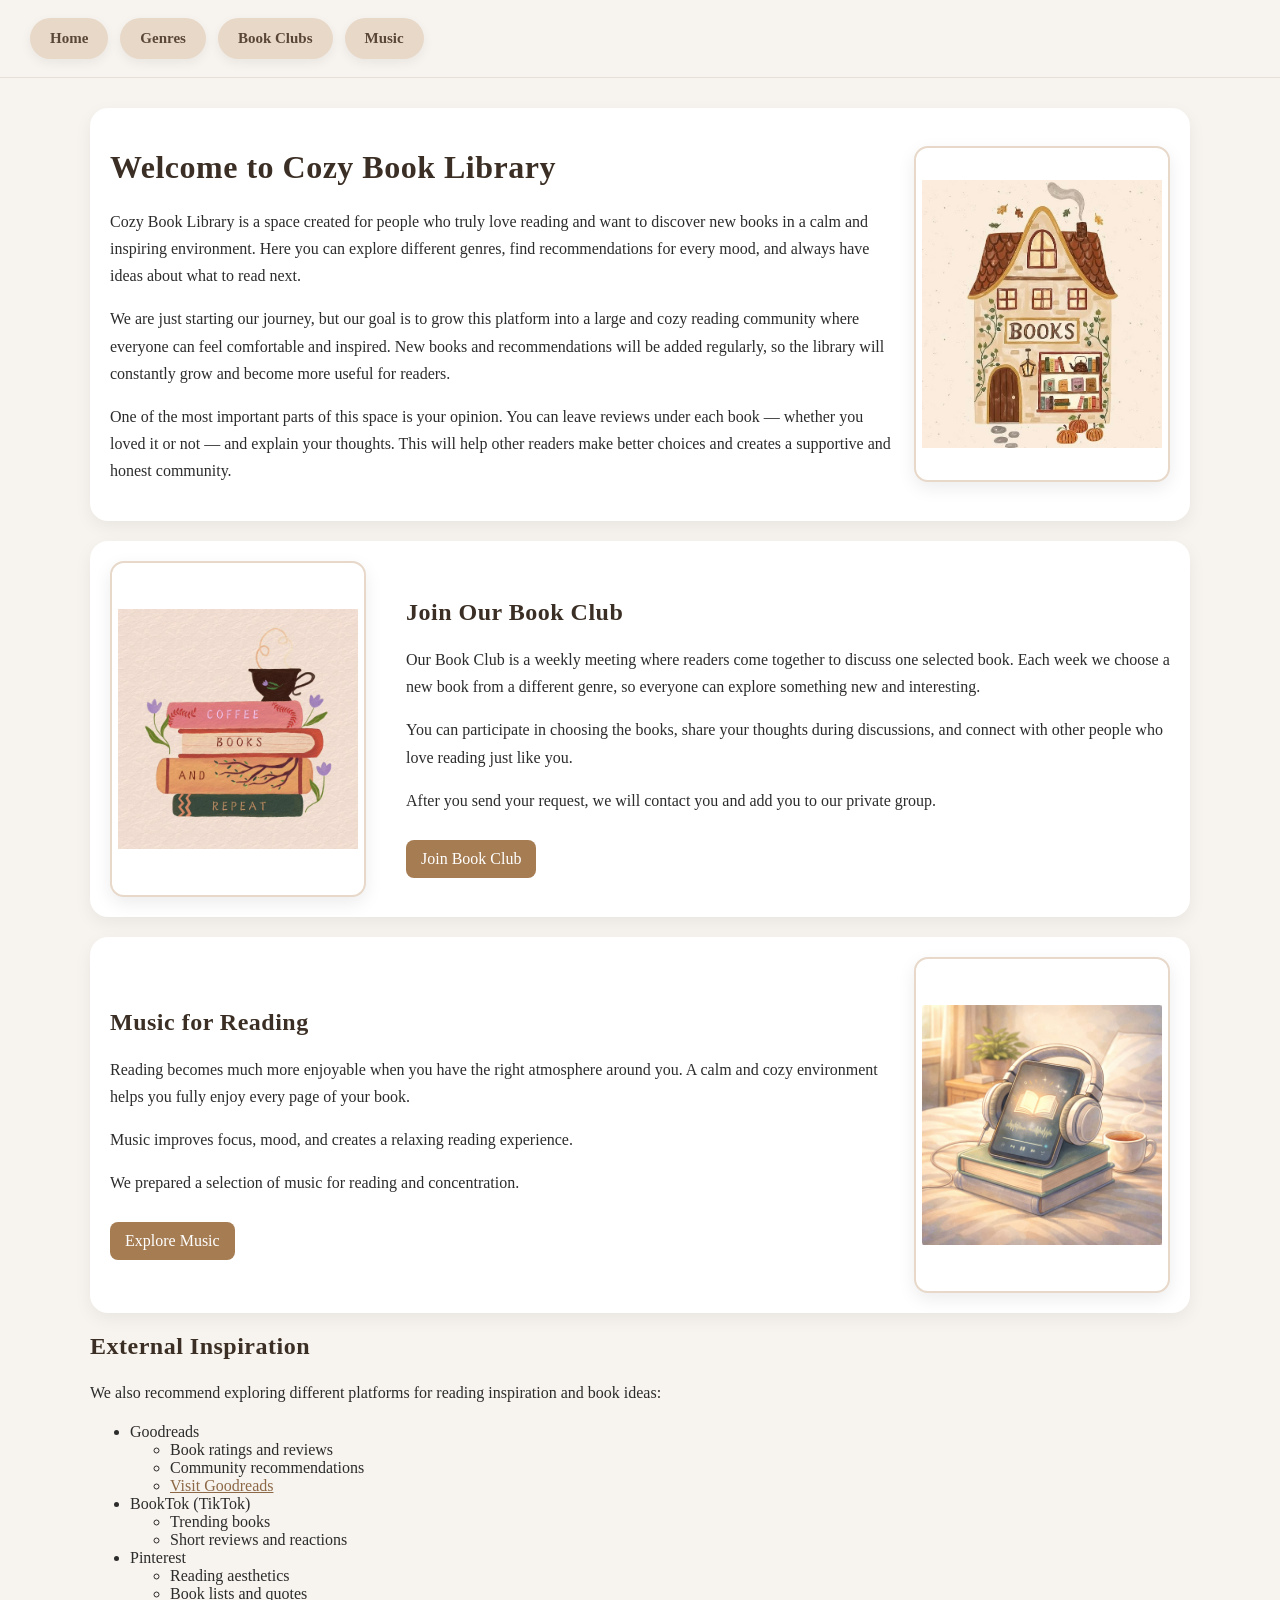
<file: index.html>
<!DOCTYPE html>
<html lang="en">
<head>
<meta charset="UTF-8">
<meta name="viewport" content="width=device-width, initial-scale=1.0">

<title>Cozy Book Library</title>

<link rel="stylesheet" href="style.css">
</head>

<body>

<!-- NAVIGATION -->
<nav class="navbar">
  <a class="nav-btn" href="index.html">Home</a>
  <a class="nav-btn" href="genres.html">Genres</a>
  <a class="nav-btn" href="clubs.html">Book Clubs</a>
  <a class="nav-btn" href="music.html">Music</a>
</nav>

<div class="container">

<!-- ===== FIRST BLOCK ===== -->
<div class="book-card">

  <div style="flex:1;">
    <h1>Welcome to Cozy Book Library</h1>

    <p>
      Cozy Book Library is a space created for people who truly love reading and want to discover new books in a calm and inspiring environment. 
      Here you can explore different genres, find recommendations for every mood, and always have ideas about what to read next.
    </p>

    <p>
      We are just starting our journey, but our goal is to grow this platform into a large and cozy reading community where everyone can feel comfortable and inspired. 
      New books and recommendations will be added regularly, so the library will constantly grow and become more useful for readers.
    </p>

    <p>
      One of the most important parts of this space is your opinion. 
      You can leave reviews under each book — whether you loved it or not — and explain your thoughts. 
      This will help other readers make better choices and creates a supportive and honest community.
    </p>
  </div>

  <img src="images/home.jpg" alt="Reading cozy atmosphere">

</div>


<!-- ===== SECOND BLOCK ===== -->
<div class="book-card">

  <img src="images/bookclub-home.jpg" alt="Book club meeting">

  <div style="flex:1; margin-left:20px;">

    <h2>Join Our Book Club</h2>

    <p>
      Our Book Club is a weekly meeting where readers come together to discuss one selected book. 
      Each week we choose a new book from a different genre, so everyone can explore something new and interesting.
    </p>

    <p>
      You can participate in choosing the books, share your thoughts during discussions, and connect with other people who love reading just like you.
    </p>

    <p>
      After you send your request, we will contact you and add you to our private group.
    </p>

    <a href="clubs.html" class="btn">
      Join Book Club
    </a>

  </div>

</div>


<!-- ===== THIRD BLOCK ===== -->
<div class="book-card">

  <div style="flex:1;">

    <h2>Music for Reading</h2>

    <p>
      Reading becomes much more enjoyable when you have the right atmosphere around you. A calm and cozy environment helps you fully enjoy every page of your book.
    </p>

    <p>
      Music improves focus, mood, and creates a relaxing reading experience.
    </p>

    <p>
      We prepared a selection of music for reading and concentration.
    </p>

    <a href="music.html" class="btn">
      Explore Music
    </a>

  </div>

  <img src="images/music.jpg" alt="Reading music">

</div>


<!-- ===== EXTERNAL INSPIRATION BLOCK ===== -->
<div class="inspiration-box">

  <h2>External Inspiration</h2>

  <p>
    We also recommend exploring different platforms for reading inspiration and book ideas:
  </p>

  <ul class="inspiration-list">

    <li>Goodreads
      <ul>
        <li>Book ratings and reviews</li>
        <li>Community recommendations</li>
        <li><a href="https://www.goodreads.com" target="_blank">Visit Goodreads</a></li>
      </ul>
    </li>

    <li>BookTok (TikTok)
      <ul>
        <li>Trending books</li>
        <li>Short reviews and reactions</li>
      </ul>
    </li>

    <li>Pinterest
      <ul>
        <li>Reading aesthetics</li>
        <li>Book lists and quotes</li>
      </ul>
    </li>

  </ul>

</div>
</file>
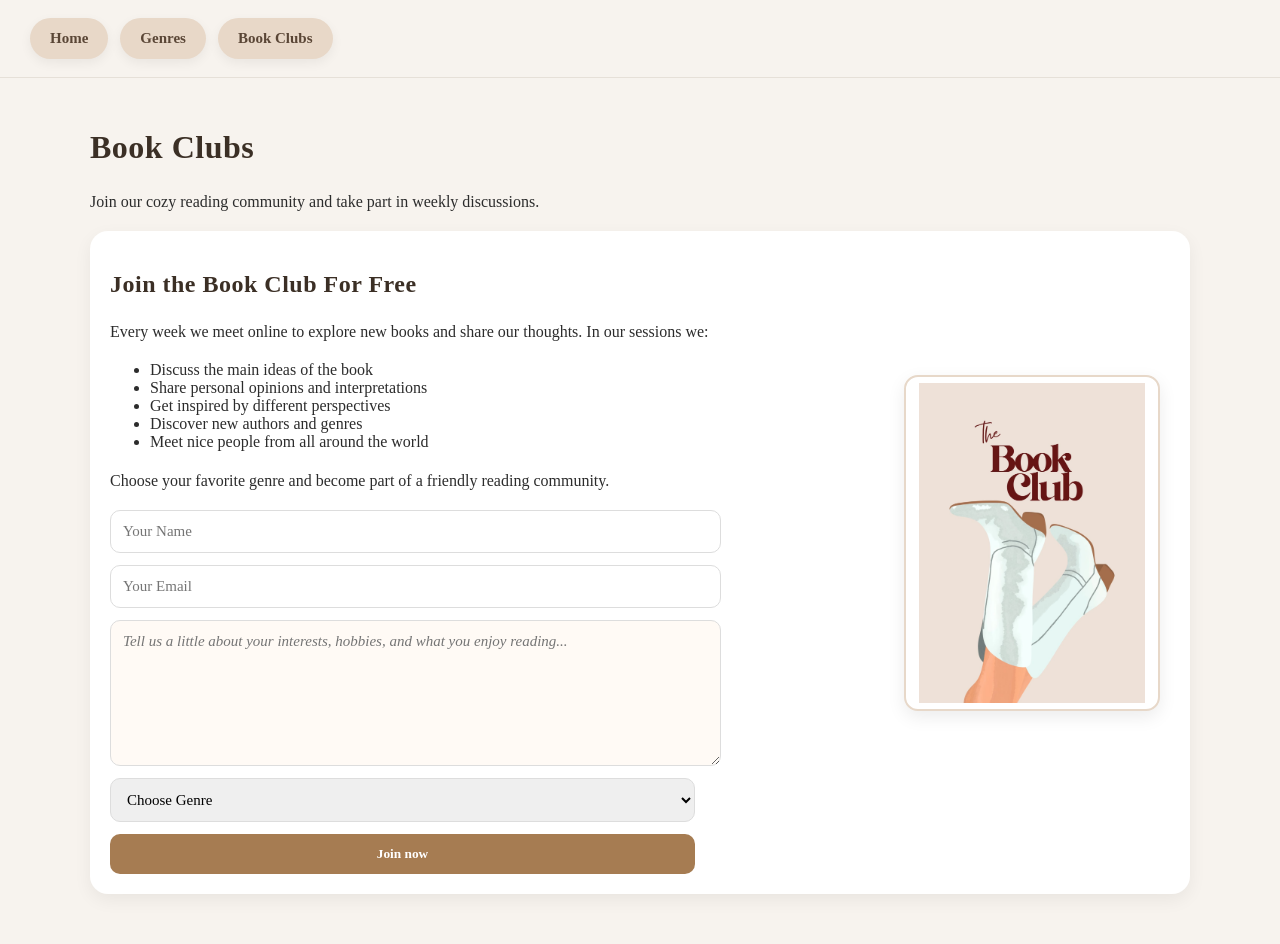
<file: clubs.html>
<!DOCTYPE html>
<html lang="en">
<head>
<meta charset="UTF-8">
<title>Book Clubs</title>

<link rel="stylesheet" href="style.css">
</head>

<body>

<nav class="navbar">
  <a href="index.html">Home</a>
  <a href="genres.html">Genres</a>
  <a href="clubs.html">Book Clubs</a>
</nav>

<div class="container">

<h1>Book Clubs</h1>

<p>
Join our cozy reading community and take part in weekly discussions.
</p>

<!-- BLOCK WITH IMAGE -->
<div class="book-card">

  <div style="flex:1;">

    <h2>Join the Book Club For Free</h2>

  <p>
Every week we meet online to explore new books and share our thoughts.
In our sessions we:
</p>
<ul class="club-list">
  <li>Discuss the main ideas of the book</li>
  <li>Share personal opinions and interpretations</li>
  <li>Get inspired by different perspectives</li>
  <li>Discover new authors and genres</li>
  <li>Meet nice people from all around the world</li>
</ul>
    <p>
      Choose your favorite genre and become part of a friendly reading community.
    </p>

    <!-- FORM (FIXED) -->
    <form onsubmit="event.preventDefault(); alert('Your request has been sent! We will contact you soon via email and add you to our private Telegram group.');"
      style="display:flex;flex-direction:column;gap:12px;width:100%;max-width:650px;margin-top:15px;">

      <input type="text" placeholder="Your Name" required
        style="width:90%;padding:12px;border-radius:10px;border:1px solid #ddd;
        font-family: Georgia, serif;font-size:15px;">

      <input type="email" placeholder="Your Email" required
        style="width:90%;padding:12px;border-radius:10px;border:1px solid #ddd;
        font-family: Georgia, serif;font-size:15px;">

      <textarea placeholder="Tell us a little about your interests, hobbies, and what you enjoy reading..." required
        style="width:90%;padding:12px;border-radius:10px;border:1px solid #ddd;
        font-family: Georgia, serif;font-size:15px;
        min-height:120px;resize:vertical;"></textarea>

      <select required
        style="width:90%;padding:12px;border-radius:10px;border:1px solid #ddd;
        font-family: Georgia, serif;font-size:15px;">
        <option value="">Choose Genre</option>
        <option>Fantasy</option>
        <option>Romance</option>
        <option>Self-Growth</option>
        <option>Non-Fiction</option>
      </select>

      <button type="submit"
        style="width:90%;padding:12px 16px;background:#a67c52;color:white;border:none;
        border-radius:10px;cursor:pointer;font-family:Georgia, serif;">
        Join now
      </button>

    </form>

  </div>

  <!-- IMAGE -->
  <img src="images/bookclub.jpg" alt="Book club reading"
style="transform: translate(-10px, -20px);">

</div>

</div>

</body>
</html>
</file>
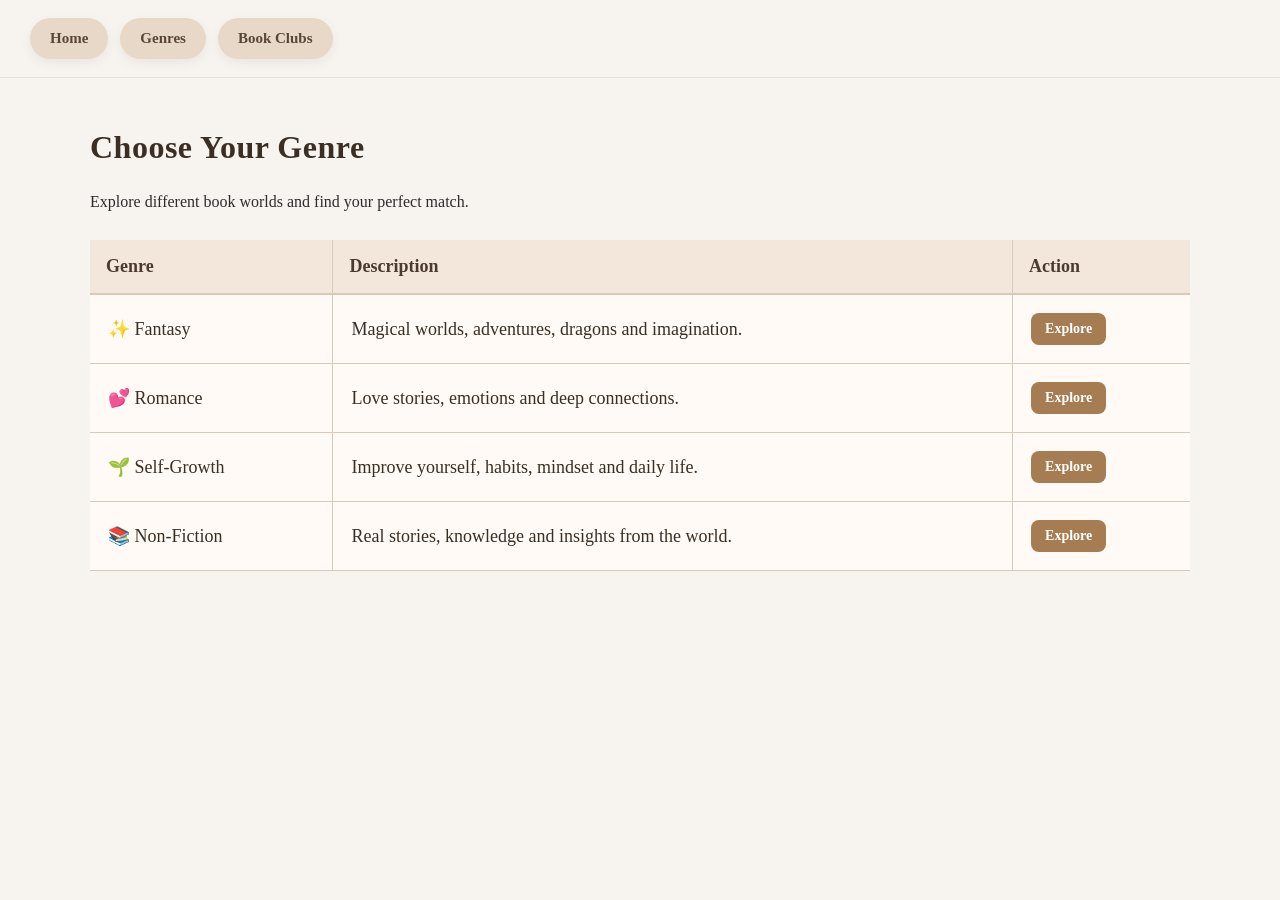
<file: genres.html>
<!DOCTYPE html>
<html lang="en">
<head>
<meta charset="UTF-8">
<title>Genres</title>
<link rel="stylesheet" href="style.css">
</head>

<body>

<nav class="navbar">
  <a href="index.html">Home</a>
  <a href="genres.html">Genres</a>
  <a href="clubs.html">Book Clubs</a>
</nav>

<div class="container">

  <h1>Choose Your Genre</h1>
  <p>Explore different book worlds and find your perfect match.</p>

  <!-- TABLE -->
  <table class="genre-table">

    <tr>
      <th>Genre</th>
      <th>Description</th>
      <th>Action</th>
    </tr>

    <tr>
      <td>✨ Fantasy</td>
      <td>Magical worlds, adventures, dragons and imagination.</td>
      <td><a href="fantasy.html">Explore</a></td>
    </tr>

    <tr>
      <td>💕 Romance</td>
      <td>Love stories, emotions and deep connections.</td>
      <td><a href="romance.html">Explore</a></td>
    </tr>

    <tr>
      <td>🌱 Self-Growth</td>
      <td>Improve yourself, habits, mindset and daily life.</td>
      <td><a href="self-growth.html">Explore</a></td>
    </tr>

    <tr>
      <td>📚 Non-Fiction</td>
      <td>Real stories, knowledge and insights from the world.</td>
      <td><a href="non-fiction.html">Explore</a></td>
    </tr>

  </table>

</div>

</body>
</html>
</file>
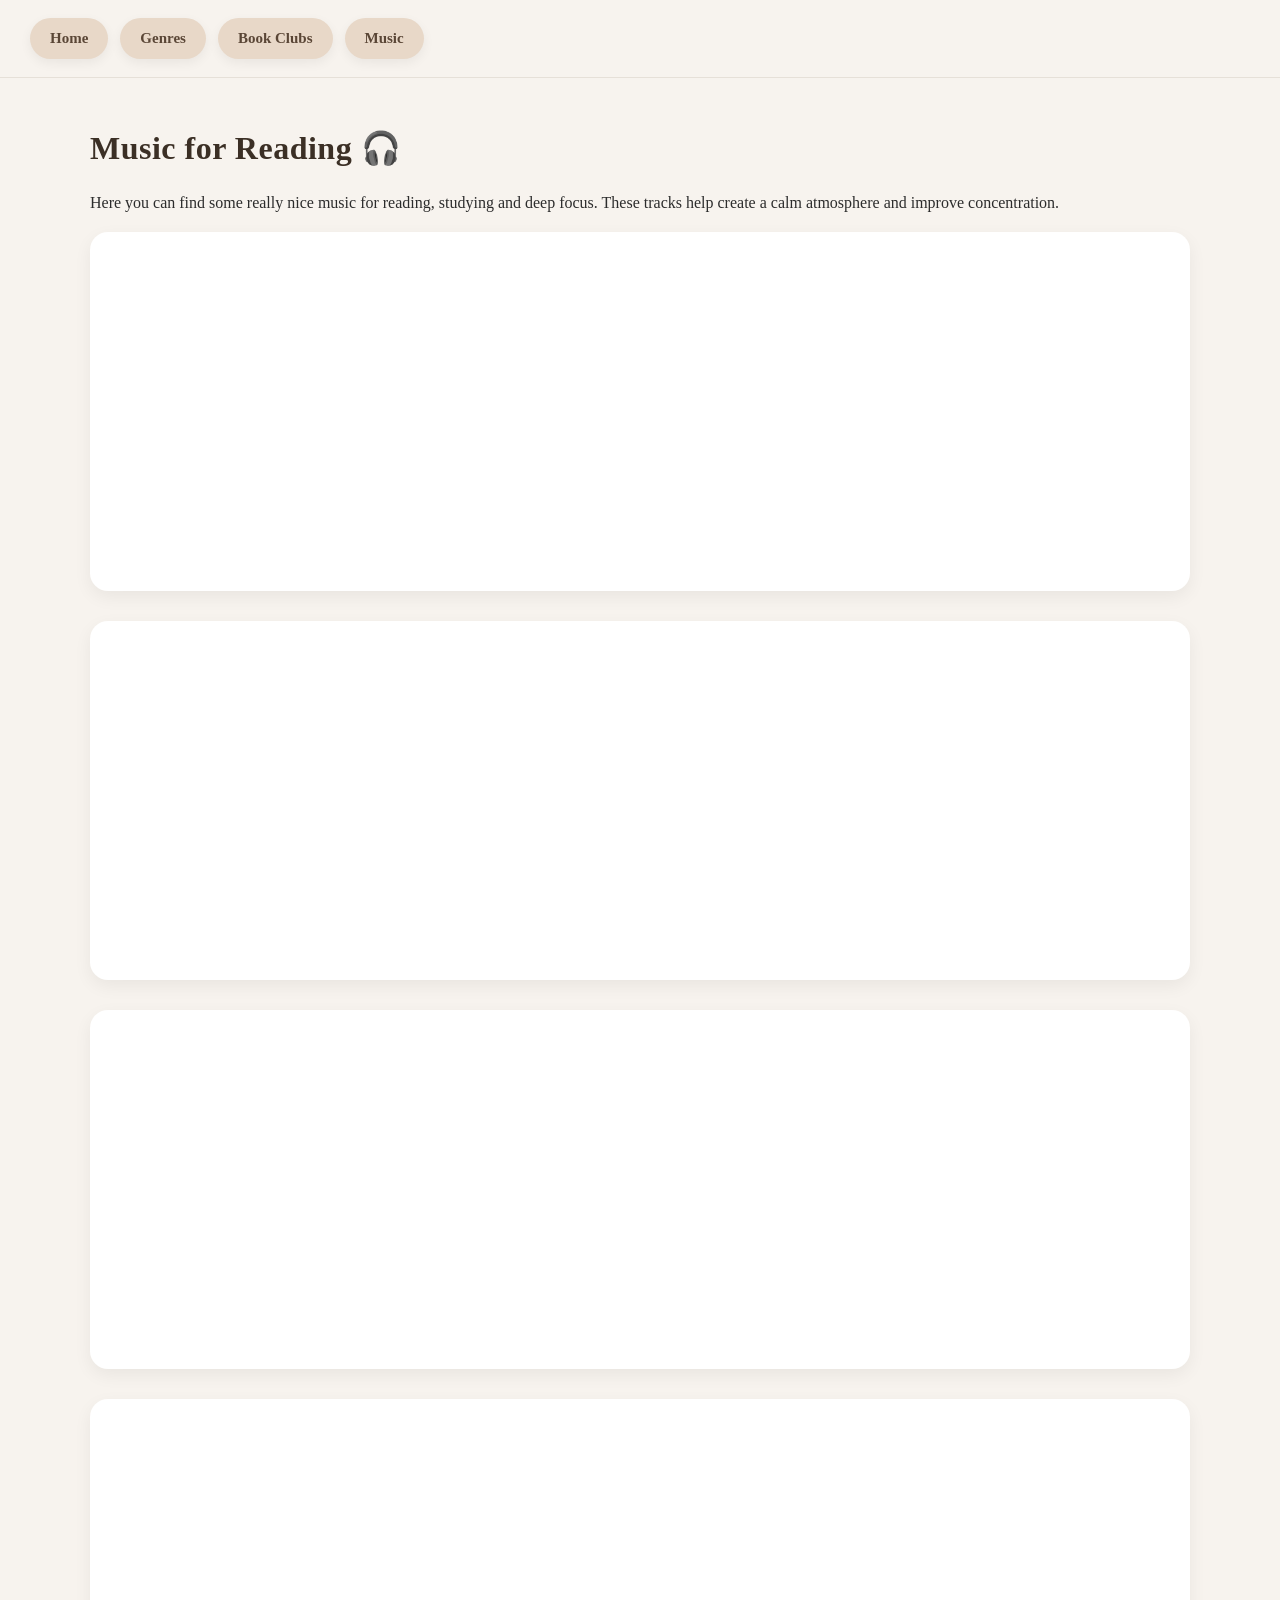
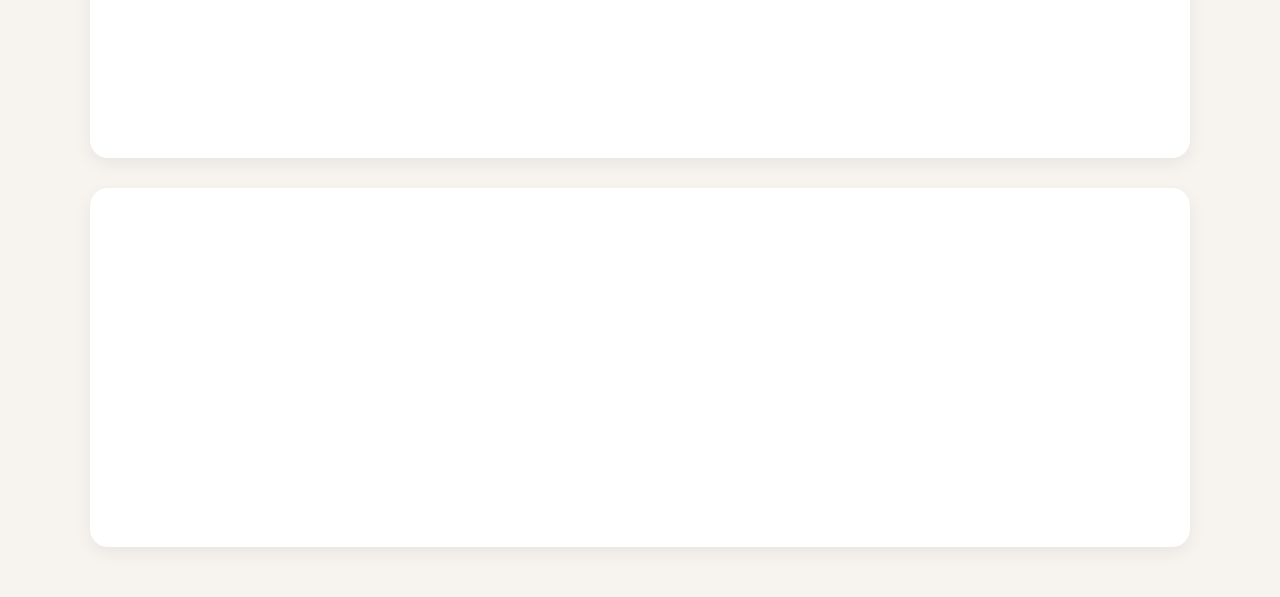
<file: music.html>
<!DOCTYPE html>
<html lang="en">
<head>
<meta charset="UTF-8">
<meta name="viewport" content="width=device-width, initial-scale=1.0">

<title>Music for Reading</title>

<link rel="stylesheet" href="style.css">
</head>

<body>

<!-- NAVIGATION -->
<nav class="navbar">
  <a href="index.html">Home</a>
  <a href="genres.html">Genres</a>
  <a href="clubs.html">Book Clubs</a>
  <a href="music.html">Music</a>
</nav>

<div class="container">

<h1>Music for Reading 🎧</h1>

<p>
Here you can find some really nice music for reading, studying and deep focus.
These tracks help create a calm atmosphere and improve concentration.
</p>

<!-- ===== VIDEO 1 ===== -->
<div class="book-card">
  <div style="flex:1;">
    <iframe width="100%" height="315" 
      src="https://www.youtube.com/embed/tIMtzkZ93gg"
      title="YouTube video player" frameborder="0"
      allowfullscreen>
    </iframe>
  </div>
</div>


<!-- ===== VIDEO 2 ===== -->
<div class="book-card" style="margin-top:30px;">
  <div style="flex:1;">
    <iframe width="100%" height="315" 
      src="https://www.youtube.com/embed/DfSkKYQiwoU"
      title="YouTube video player" frameborder="0"
      allowfullscreen>
    </iframe>
  </div>
</div>


<!-- ===== VIDEO 3 ===== -->
<div class="book-card" style="margin-top:30px;">
  <div style="flex:1;">
    <iframe width="100%" height="315" 
      src="https://www.youtube.com/embed/FtukH_bCDHg"
      title="YouTube video player" frameborder="0"
      allowfullscreen>
    </iframe>
  </div>
</div>


<!-- ===== VIDEO 4 ===== -->
<div class="book-card" style="margin-top:30px;">
  <div style="flex:1;">
    <iframe width="100%" height="315" 
      src="https://www.youtube.com/embed/xm0zT8Sim3c"
      title="YouTube video player" frameborder="0"
      allowfullscreen>
    </iframe>
  </div>
</div>


<!-- ===== VIDEO 5 ===== -->
<div class="book-card" style="margin-top:30px;">
  <div style="flex:1;">
    <iframe width="100%" height="315" 
      src="https://www.youtube.com/embed/j_3C0z96GE0"
      title="YouTube video player" frameborder="0"
      allowfullscreen>
    </iframe>
  </div>
</div>

</div>

</body>
</html>
</file>
<file: style.css>
body {
  margin: 0;
  font-family: Georgia, serif;
  background-color: #f7f3ee;
  color: #2c2c2c;
}

/* ================= NAVBAR ================= */
.navbar {
  display: flex;
  gap: 12px;
  padding: 18px 30px;
  background: #f7f3ee;
  border-bottom: 1px solid #e6e0d8;
}

.navbar a {
  padding: 12px 20px;
  background: #e8d8c8;
  color: #5a4636;
  text-decoration: none;
  border-radius: 999px;
  font-weight: bold;
  font-size: 15px;
  box-shadow: 0 4px 12px rgba(0,0,0,0.06);
  transition: all 0.25s ease;
}

.navbar a:hover {
  background: #a67c52;
  color: white;
  transform: translateY(-3px);
  box-shadow: 0 8px 18px rgba(0,0,0,0.15);
}

/* ================= CONTAINER ================= */
.container {
  width: 90%;
  max-width: 1100px;
  margin: auto;
  padding: 30px 0;
}

/* ================= BOOK CARDS ================= */
.book-card {
  display: flex;
  gap: 20px;
  align-items: center;
  background: #ffffff;
  padding: 20px;
  border-radius: 18px;
  box-shadow: 0 6px 18px rgba(0,0,0,0.06);
  margin-bottom: 20px;
  animation: fadeIn 0.8s ease-in-out;
}

/* ================= TEXT ================= */
h1, h2 {
  color: #3b2f25;
  letter-spacing: 0.5px;
}

p {
  line-height: 1.7;
  font-size: 16px;
}

/* ================= IMAGES ================= */
.book-card img {
  width: 240px;
  height: 320px;
  object-fit: contain;
  background: #fff;
  padding: 6px;
  border-radius: 14px;
  border: 2px solid #e7d8c9;
  box-shadow: 0 6px 18px rgba(0,0,0,0.08);
  flex-shrink: 0;
  transition: transform 0.3s ease, box-shadow 0.3s ease;
}

.book-card img:hover {
  transform: scale(1.03);
  box-shadow: 0 10px 25px rgba(0,0,0,0.12);
}

/* ================= LINKS ================= */
a {
  color: #8c6847;
  text-decoration: underline;
  cursor: pointer;
  position: relative;
  z-index: 999;
}

a:hover {
  color: #a67c52;
}

/* button-style links */
.book-card a {
  display: inline-block;
  margin-top: 10px;
  padding: 10px 15px;
  background: #a67c52;
  color: white;
  text-decoration: none;
  border-radius: 8px;
  transition: 0.2s;
  position: relative;
  z-index: 10;
}

.book-card a:hover {
  background: #8c6847;
}

/* ================= TEXTAREA ================= */
textarea {
  font-family: Georgia, serif;
  font-style: italic;
  background: #fffaf5;
  border: 1px solid #e7d8c9;
  border-radius: 10px;
  padding: 10px;
}

/* ================= BUTTONS ================= */
button,
input[type="submit"] {
  background: #a67c52;
  color: white;
  border: none;
  padding: 10px 14px;
  border-radius: 10px;
  cursor: pointer;
  font-weight: bold;
  transition: 0.2s;
}

button:hover,
input[type="submit"]:hover {
  background: #8c6847;
}

/* ================= GENRES GRID ================= */
.genre-grid {
  display: grid;
  grid-template-columns: repeat(auto-fit, minmax(240px, 1fr));
  gap: 28px;
  margin-top: 35px;
  padding: 10px 8px;
  align-items: stretch;
}

/* ================= GENRE CARD ================= */
.genre-card {
  display: flex;
  align-items: center;
  justify-content: center;
  min-height: 90px;
  background: linear-gradient(135deg, #f0e4d8, #e6d6c6);
  border-radius: 16px;
  text-decoration: none;
  color: #2f221b;
  font-size: 16px;
  font-weight: 600;
  letter-spacing: 0.2px;
  border: 1px solid rgba(120, 90, 70, 0.12);
  box-shadow:
    0 6px 14px rgba(0,0,0,0.08),
    inset 0 1px 0 rgba(255,255,255,0.5);
  text-shadow: 0 1px 1px rgba(0,0,0,0.15);
  position: relative;
  overflow: hidden;
  transition: all 0.3s ease;
}

.genre-card::before {
  content: "";
  position: absolute;
  inset: 0;
  background: radial-gradient(
    circle at top left,
    rgba(255,255,255,0.4),
    transparent 70%
  );
  opacity: 0.6;
  pointer-events: none;
}

.genre-card:hover {
  transform: translateY(-6px) scale(1.03);
  background: linear-gradient(135deg, #ead8c8, #ddc7b3);
  box-shadow:
    0 14px 24px rgba(0,0,0,0.12),
    inset 0 1px 0 rgba(255,255,255,0.4);
  color: #1f1611;
}

.genre-card:active {
  transform: scale(0.98);
}

/* ================= ANIMATION ================= */
@keyframes fadeIn {
  from {
    opacity: 0;
    transform: translateY(15px);
  }
  to {
    opacity: 1;
    transform: translateY(0);
  }
}

/* ================= RESPONSIVE ================= */
@media (max-width: 768px) {
  .book-card {
    flex-direction: column;
    text-align: center;
  }

  .book-card img {
    width: 100%;
    height: auto;
  }
}
/* ================= GENRES ================= */
.genre-table {
  width: 100%;
  border-collapse: collapse;
  margin-top: 25px;

  font-size: 18px;
}

.genre-table th {
  background: #f3e6da;
  padding: 16px;
  text-align: left;
  color: #4a3b2f;

  border-bottom: 2px solid #d8c9b8;
  border-right: 1px solid #d8c9b8; 
}

.genre-table th:last-child {
  border-right: none;
}

.genre-table td {
  padding: 18px;
  color: #3b2f25;
  background: #fffaf5;

  border-bottom: 1px solid #d8c9b8; 
  border-right: 1px solid #d8c9b8;  
}
.genre-table td:last-child {
  border-right: none;
}

.genre-table tr:hover td {
  background: #f6e9df;
}

.genre-table a {
  display: inline-block;
  padding: 8px 14px;
  background: #a67c52;
  color: white;
  text-decoration: none;

  border-radius: 8px;
  font-weight: 600;
  font-size: 14px;
}

.genre-table a:hover {
  background: #8c6847;
}
</file>
